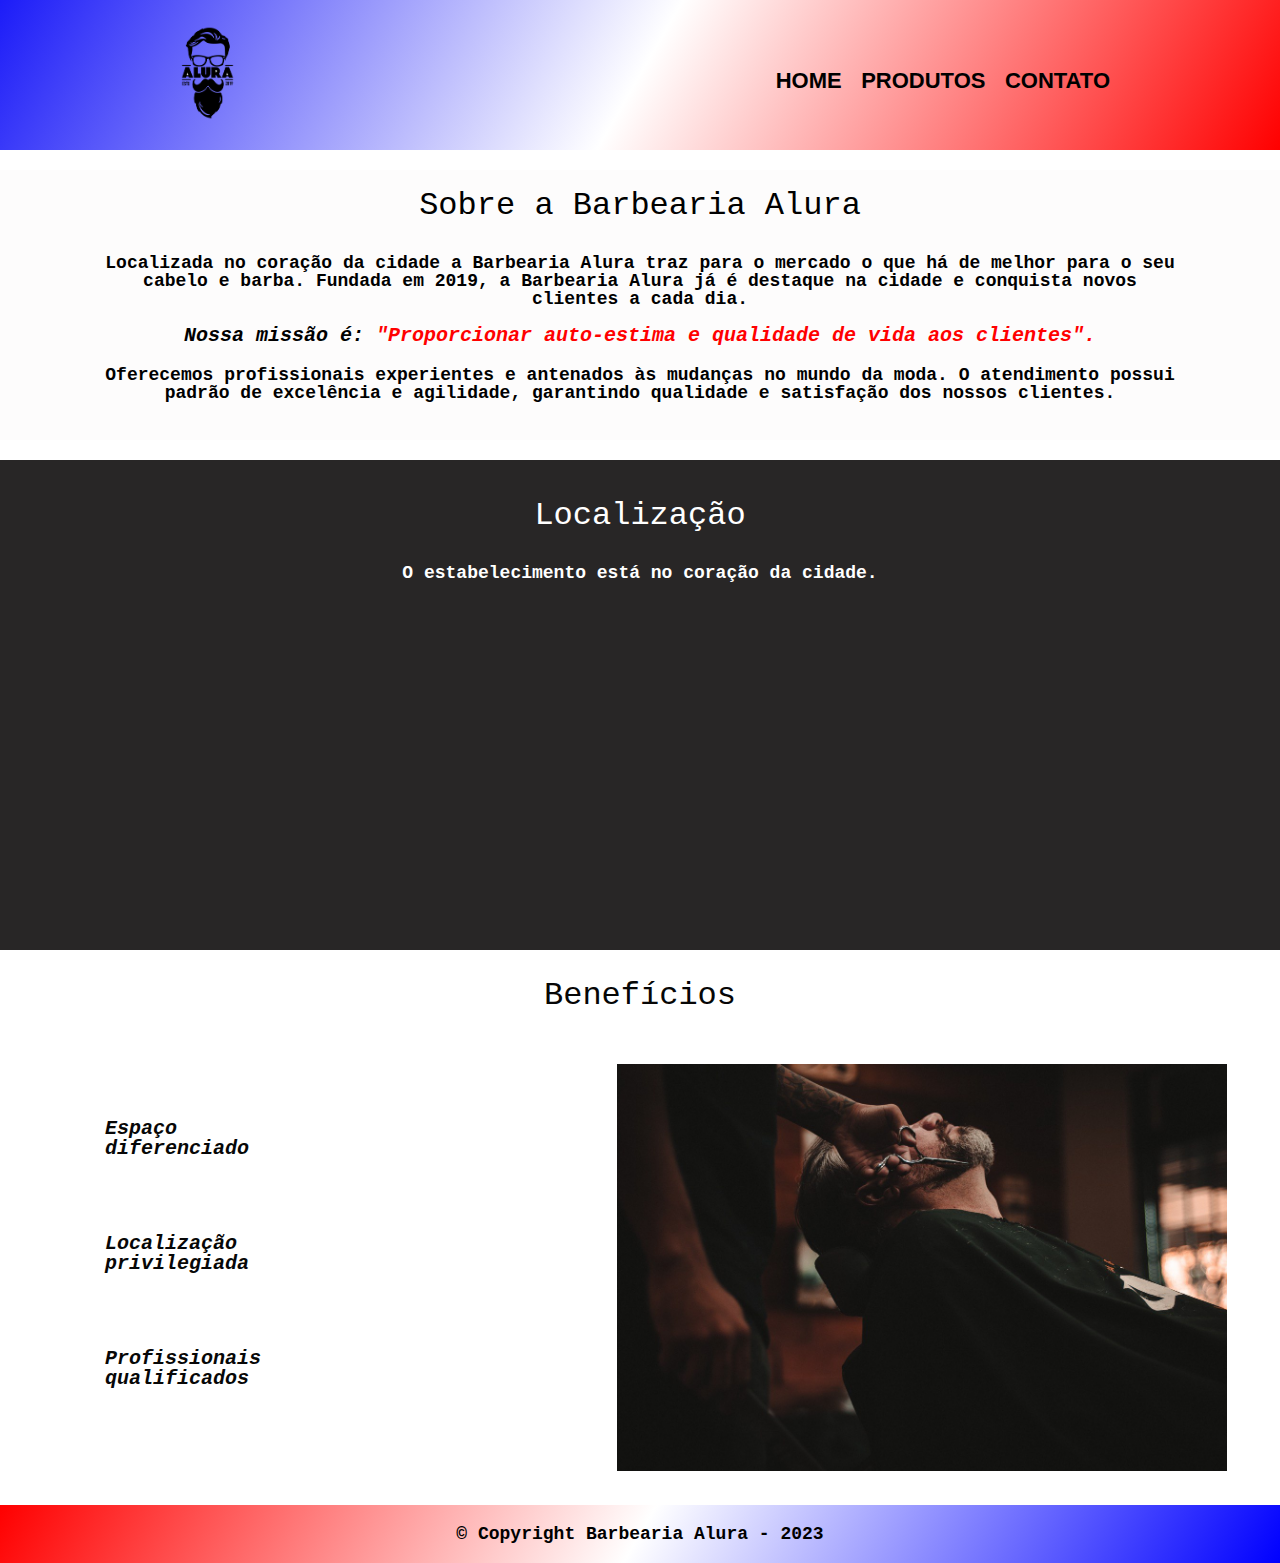
<file: index.html>
<!DOCTYPE html>
<html lang="en">
<head>
    <meta charset="UTF-8">
    <meta http-equiv="X-UA-Compatible" content="IE=edge">
    <meta name="viewport" content="width=, initial-scale=1.0">
   
    <link rel="stylesheet" href="reset.css">
    <link rel="stylesheet" href="CSS/style-home.css">
   
   
    <title>Barbearia Alura</title>
</head>
<body>
   
    <header>
        <div class="caixa">
            <h1> <img class="icon-1" src="CSS/imagens/logo.png" alt=""></h1>

            <nav>
                <ul>
                    <li><a href="#">Home</a></li>
                    <li><a href="produtos.html">Produtos</a></li>
                    <li><a href="contato.html">Contato</a></li>
                </ul>
            </nav>
        </div>
    </header>


    <main>
        <section class="principal">
            <h2 class="titulo-principal">Sobre a Barbearia Alura</h2>

            <p> Localizada no coração da cidade a <strong>Barbearia Alura</strong> traz para o mercado o que há de melhor 
            para o seu cabelo e barba. Fundada em 2019, a Barbearia Alura já é destaque na cidade e 
            conquista novos clientes a cada dia. </p>

            <p id="missao"> <em> Nossa missão é:<strong> "Proporcionar auto-estima e qualidade de vida aos clientes".</strong></em></p>

            <p> Oferecemos profissionais experientes e antenados às mudanças no mundo da moda. 
            O atendimento possui padrão de excelência e agilidade, garantindo qualidade e satisfação dos nossos clientes.</p>
        </section>

        <section id="mapa">
            <h3 class="titulo-principal-local">Localização</h3>
            <p class="frase-mapa">O estabelecimento está no coração da cidade. </p>

            <div class="container">
                <iframe class="mapa" src="https://www.google.com/maps/embed?pb=!1m18!1m12!1m3!1d3656.4078407285497!2d-46.63721302499061!3d-23.58970197878028!2m3!1f0!2f0!3f0!3m2!1i1024!2i768!4f13.1!3m3!1m2!1s0x94ce5bd9bb943bf5%3A0x6f642995c970f0fe!2scaelum%20alura!5e0!3m2!1spt-BR!2sbr!4v1685645154196!5m2!1spt-BR!2sbr" width="80%" height="300" style="border:none" allowfullscreen="" loading="lazy" referrerpolicy="no-referrer-when-downgrade"></iframe>
            </div>    
        </section>

        <section class="beneficios">
            <h3 class="titulo-principal">Benefícios</h3>

            <ul class="diferenciais">
                <li class="itens"><em>Espaço diferenciado</em></li>
                <li class="itens"><em>Localização privilegiada</em></li>
                <li class="itens"><em> Profissionais qualificados</em></li>
            </ul>

            <img src="CSS/imagens/beneficios.jpg" alt="" class="imagembeneficios">
        </section>
    </main>
    <footer>
        <p class="copyright">&copy; Copyright Barbearia Alura - 2023</p>
    </footer>
    

</body>
</html>
</file>
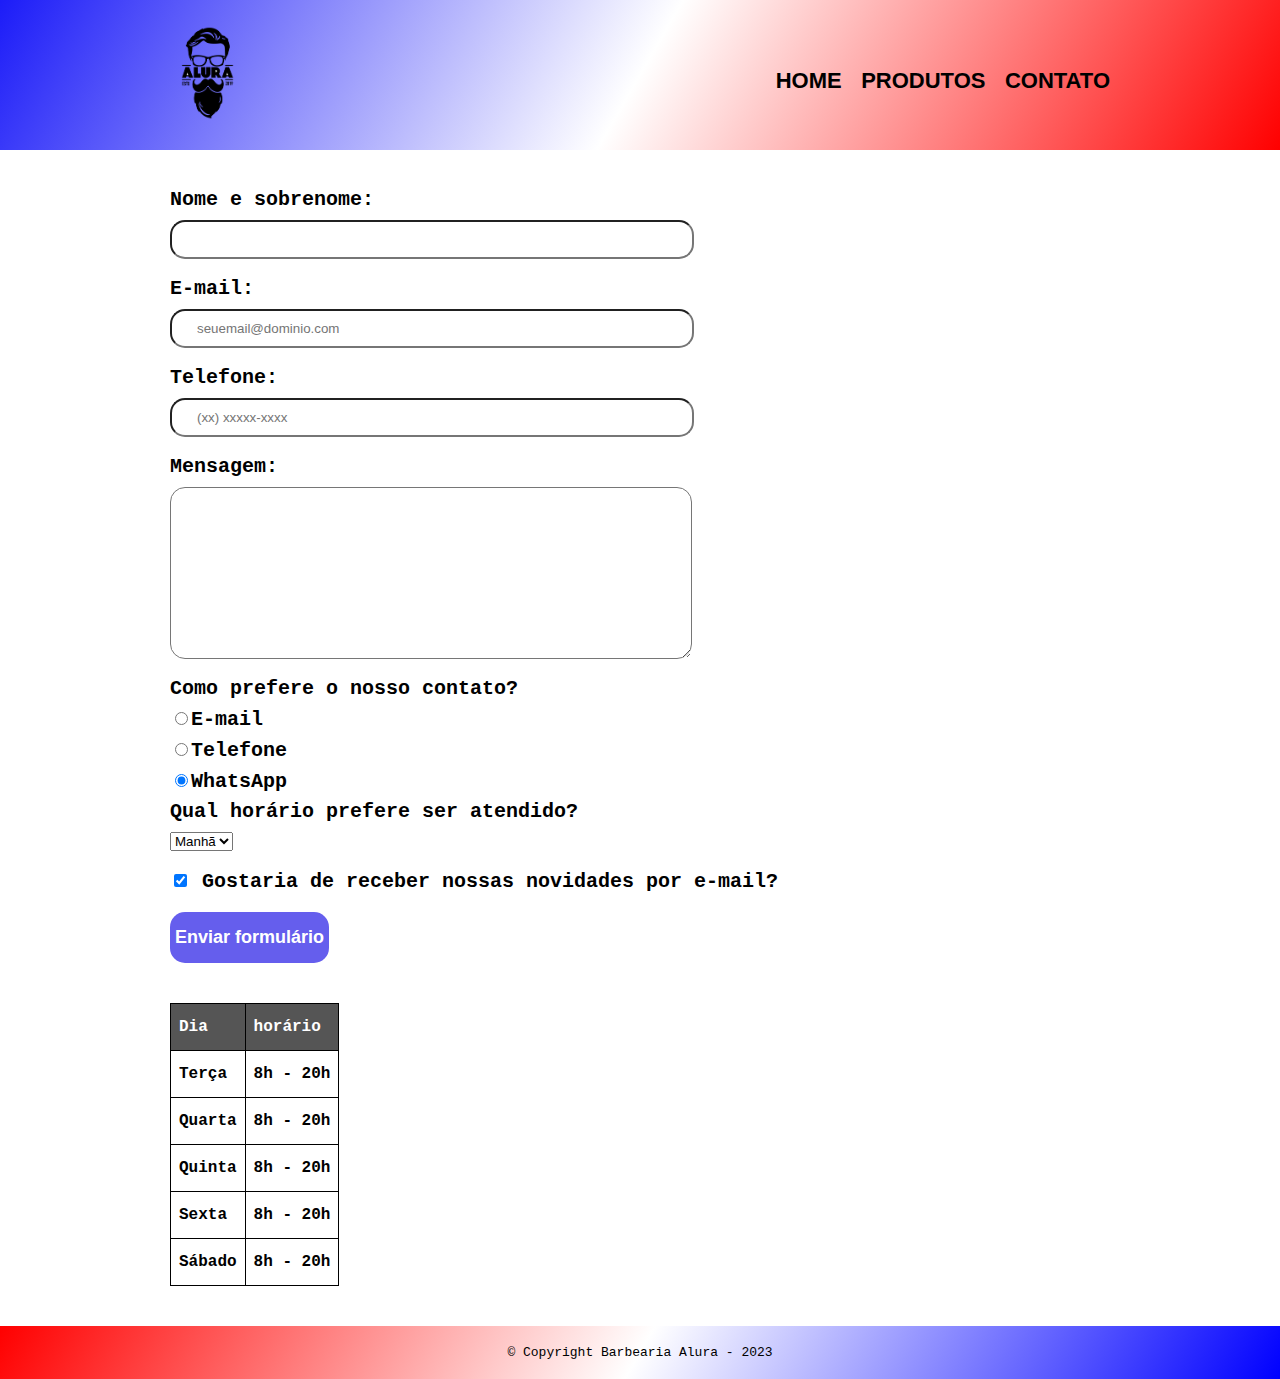
<file: contato.html>
<!DOCTYPE html>
<html lang="pt-br">
<head>
    <meta charset="UTF-8">
    <meta http-equiv="X-UA-Compatible" content="IE=edge">
    <meta name="viewport" content="width=device-width, initial-scale=1.0">
    <title>Contato - Barbearia Alura </title>
    
    <link rel="stylesheet" href="reset.css">
    <link rel="stylesheet" href="CSS/style.css">
</head>
    <body>

        <header>
            <div class="caixa">
                <h1> <img class="icon-1" src="CSS/imagens/logo.png" alt=""></h1>
    
                <nav>
                    <ul>
                        <li><a href="index.html">Home</a></li>
                        <li><a href="produtos.html">Produtos</a></li>
                        <li><a href="#">Contato</a></li>
                    </ul>
                </nav>
            </div>
        </header>

        <main>
            <form>
                <label for="nomesobrenome"> Nome e sobrenome:</label>
                <input type="text" id="nomesobrenome" class="input-padrao" required>
                
                <label for="email"> E-mail:</label>
                <input type="email" id="email" class="input-padrao" required placeholder="seuemail@dominio.com">
                
                <label for="telefone"> Telefone:</label>
                <input type="tel" id="telefone" class="input-padrao" required placeholder="(xx) xxxxx-xxxx">

                <label for="mensagem">Mensagem:</label>
                <textarea cols=70" rows="10" id="mensagem" class="input-padrao" required></textarea>

                <fieldset>
                    <legend>Como prefere o nosso contato?</legend>
                    <label for="radio-email"> <input type="radio" name="contato" value="email" id="radio-email">E-mail</label>
                   
                    
                    <label for="radio-telefone"><input type="radio" name="contato" value="telefone" id="radio-telefone">Telefone</label>
                    
                
                    <label for="radio-whatsapp"><input type="radio" name="contato" value="whatsapp" id="radio-whatsapp" checked>WhatsApp</label>    
                </fieldset>

                <fieldset>
                    <legend>Qual horário prefere ser atendido?</legend>
                    <select>
                        <option>Manhã</option>
                        <option>Tarde</option>
                        <option>Noite</option>
                    </select>
                </fieldset>

                <label class="checkbox"><input type="checkbox" checked> Gostaria de receber nossas novidades por e-mail?</label>

                <input type="submit" value="Enviar formulário" class="enviar">
           
            </form>

            <table>
                <thead>
                    <tr>
                        <td>Dia</td>
                        <td>horário</td>
                    </tr>
               </thead>
               <tbody>
                    <tr>
                        <td>Terça</td>
                        <td> 8h - 20h</td>
                    </tr>
                    <tr>
                        <td>Quarta</td>
                        <td> 8h - 20h</td>
                    </tr>
                    <tr>
                        <td>Quinta</td>
                        <td> 8h - 20h</td>
                    </tr>
                    <tr>
                        <td>Sexta</td>
                        <td> 8h - 20h</td>
                    </tr>
                    <tr>
                        <td>Sábado</td>
                        <td> 8h - 20h</td>
                    </tr>
                </tbody>
            </table>
        </main>



        <footer>
            <p class="copyright">&copy; Copyright Barbearia Alura - 2023</p>
        </footer>
</file>
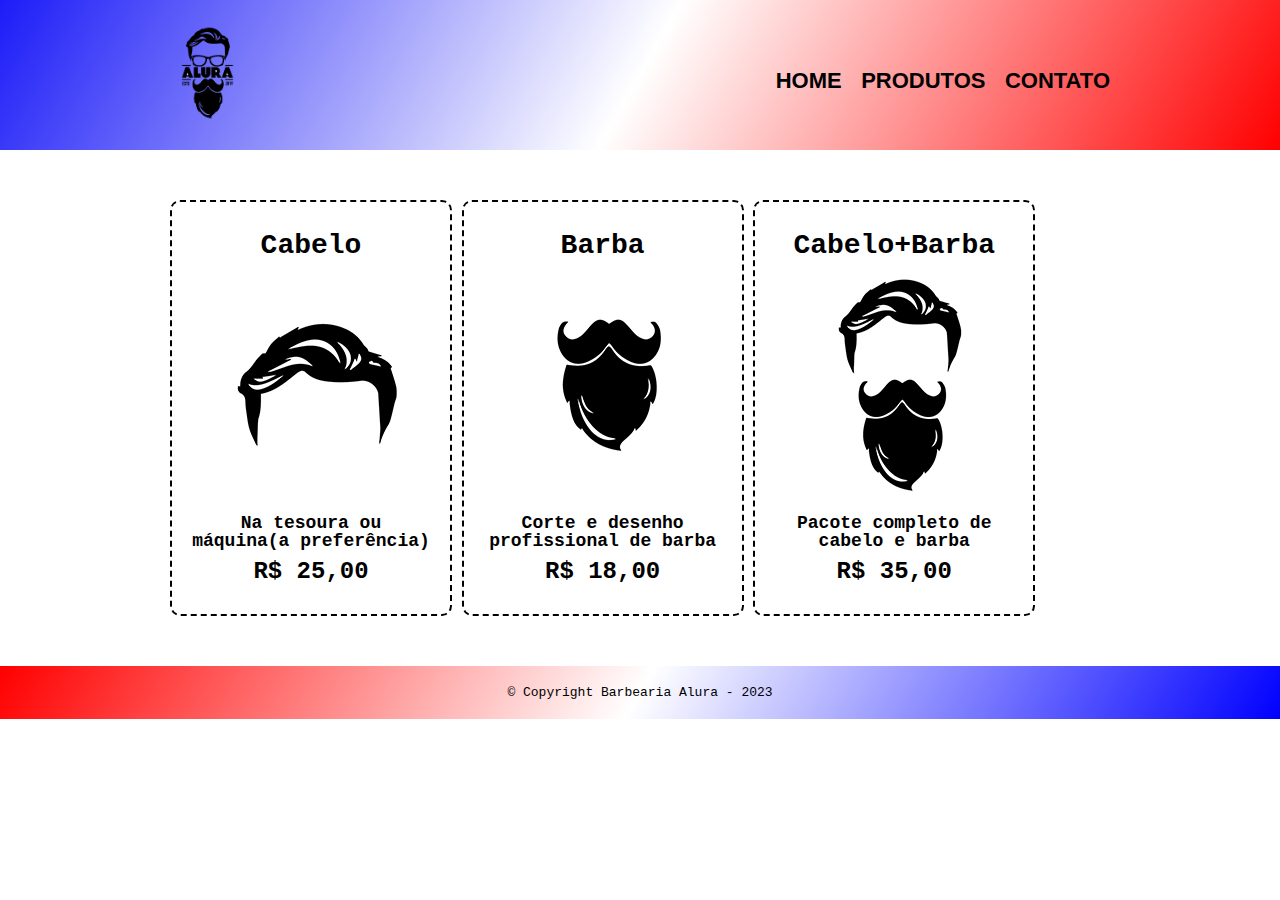
<file: produtos.html>
<!DOCTYPE html>
<html lang="pt-br">
<head>
    <meta charset="UTF-8">
    <meta http-equiv="X-UA-Compatible" content="IE=edge">
    <meta name="viewport" content="width=device-width, initial-scale=1.0">
    <title>Produtos - Barbearia Alura </title>
    
    <link rel="stylesheet" href="reset.css">
    <link rel="stylesheet" href="CSS/style.css">
</head>
    <body>

        <header>
            <div class="caixa">
                <h1> <img class="icon-1" src="CSS/imagens/logo.png" alt=""></h1>

                <nav>
                    <ul>
                        <li><a href="index.html">Home</a></li>
                        <li><a href="#">Produtos</a></li>
                        <li><a href="contato.html">Contato</a></li>
                    </ul>
                </nav>
            </div>
        </header>

        <main>
            <ul class="produtos">
                <li><h2>Cabelo</h2>
                <img src="CSS/imagens/cabelo.jpg">
                <p class="produto-descricao">Na tesoura ou máquina(a preferência)</p>
                <p class="produto-preco">R$ 25,00</p>
                </li>

                <li><h2>Barba</h2>
                <img src="CSS/imagens/barba.jpg">
                <p class="produto-descricao">Corte e desenho profissional de barba</p>
                <p class="produto-preco">R$ 18,00</p>
                </li>

                <li><h2>Cabelo+Barba</h2>
                <img src="CSS/imagens/cabelo+barba.jpg">
                <p class="produto-descricao">Pacote completo de cabelo e barba</p>
                <p class="produto-preco">R$ 35,00</p>
                </li>

            </ul>
        </main>
        
        <footer>
            <p class="copyright">&copy; Copyright Barbearia Alura - 2023</p>
        </footer>
        
    </body>
</html>
</file>
<file: CSS/style-home.css>
body {
    font-family: 'Courier New', Courier, monospace;
}


header{
    background: linear-gradient(120deg, rgb(28, 28, 248), white, red);
    padding: 20px 0;
}

.icon-1 {
    width: 8%;
    
}

.caixa {
    position: relative;
    width: 940px;
    margin: 0 auto;
}
nav {
    position: absolute;
    top: 50px;
    right: 0;
    font-family: Verdana, Geneva, Tahoma, sans-serif;
}

nav li{
    display: inline;
    margin: 0 0 0 15px;
}

@media screen and (max-width:  678px){
    nav li{
      display: none;
    }
}

nav a{
    text-transform: uppercase;
    color: #000000;
    font-weight: bold;
    font-size: 22px;
    text-decoration: none;
}

nav a:hover{
    color: rgb(82, 82, 172);
    text-decoration: underline;
}



.principal {
    background-color: #fdfcfc;
    padding: 20px;
    padding-left: 100px;
    padding-right: 100px;
    margin-bottom: 20px;
    margin-top: 20px;
}





.titulo-centralizado {
    text-align: center;
    font-weight: bold;
    font-size: 24px;
    margin-top: 20px;
    margin-bottom: 15px;
}


p {
    text-align: center;
    font-weight: bold;
    font-size: 18px;
}

        #mapa{
            height: 450px;
            background-color: #282626;
            padding-top: 40px;
        }

.titulo-principal-local {
   
    color: #FFFFFF;
    text-align: center;
    font-size: 2em;
    margin: 0 0 1em;
    
}

.frase-mapa{
    color: #FFFFFF;
}


#missao {
    font-size: 20px;
}

em strong {
    color: red;
}


.itens{
    font-style: italic;
    font-size: 20px;
    color: rgb(7, 7, 7);
    margin-top: 75px;
    margin-left: px;
    padding-left: 75px;
    font-weight: 800;
    
}

.container{
    justify-content: center;
    align-items: center;
    margin-left: 200px;
    margin-bottom: 20px;
}

.beneficios {
    background: #FFFFFF;
    padding: 30px;
    color: rgb(6, 6, 6);
    
}

@media screen and (max-width:  678px){
    .beneficios{
      padding-bottom: 5px;
      margin-bottom: 5px;
    }
}

.diferenciais {
    display: inline-block;
    vertical-align: top;
    width: 20%;
    margin-right: 15%;
}

@media screen and (max-width:  678px){
    .diferenciais{
      text-align: center;
      padding-top: 5px;
      margin-top: 5px;
      margin-bottom: 30px;
    }
}

.imagembeneficios {
    width: 50%;
    margin-top: 20px;
    margin-left: 150px;
}

@media screen and (max-width:  678px){
    .imagembeneficios{
      display: none;
    }
}

footer {
    text-align: center;
    background: linear-gradient(120deg, red, white, blue);;
    padding: 20px;
    
}

.principal p {
    margin:  0 0 1em;
}

.principal em {
    font-style: italic;
}


iframe {
    margin-left: 20px ;
}

@media screen and (max-width:  678px){
    iframe{
      padding-right: 400px;
      width: 100%;
    }
}

.titulo-principal {
    text-align: center;
    font-size: 2em;
    margin: 0 0 1em;
    
}

.frase-mapa {
    margin:  0 0 1em;
}
</file>
<file: CSS/style.css>
body {
    font-family: 'Courier New', Courier, monospace;
}

header{
    background: linear-gradient(120deg, rgb(28, 28, 248), white, red);
    padding: 20px 0;
}

.icon-1 {
    width: 8%;
    
}

.caixa {
    position: relative;
    width: 940px;
    margin: 0 auto;
}

nav {
    position: absolute;
    top: 50px;
    right: 0;
    font-family: Verdana, Geneva, Tahoma, sans-serif;
}

nav li{
    display: inline;
    margin: 0 0 0 15px;
}

@media screen and (max-width:  678px){
    nav li{
      display: none;
    }
}

nav a{
    text-transform: uppercase;
    color: #000000;
    font-weight: bold;
    font-size: 22px;
    text-decoration: none;
}

nav a:hover{
    color: rgb(82, 82, 172);
    text-decoration: underline;
}



.produtos {
    width: 940px;
    margin: 0 auto;
    padding: 50px 0;
}

.produtos li {
    display: inline-block;
    text-align: center;
    width: 30%;
    vertical-align: top;
    margin: 0 1,5;
    padding: 30px 20px;
    box-sizing: border-box;
    border: 2px dashed #000000;
    border-radius: 10px;
  
}

@media screen and (max-width:  678px){
    .produtos li {
        display:flex;
        flex-wrap: wrap;
        text-align: center;
        justify-content: center;
        align-items: center;
        margin-left: 55px;
        margin-bottom: 30px;
    }
}

.produtos li:hover {
    border-color:  rgb(82, 82, 172);
    
}

.produtos li:hover h2 {
    font-size: 35px;
}

.produtos h2 {
    font-size: 28px;
    font-weight: bold;
}

.produto-descricao {
    font-size: 18px;
}

.produto-preco {
    font-size: 24px;
    font-weight: bold;
    margin: 10px 0 0;
}

.logo-white {
    width: 5%;

}

footer {
    text-align: center;
    background: linear-gradient(120deg, red, white, blue);;
    padding: 20px;
    
}

.copyright{
    color: black;
    font-size: 13px;
}

main {
    width: 940px;
    margin: 0 auto;
    font-weight: 600;
}

form {
    margin: 40px 0;
}

form label, form legend {
    display: block;
    font-size: 20px;
    margin: 0 0 10px;
}

.input-padrao {
    display: block;
    margin: 0 0 20px;
    padding: 10px 25px;
    border-radius: 15px;
    width: 50%;
}

.checkbox {
    margin: 20px 0;
}

.enviar {
    padding: 15px 5px;
    border-radius: 15px;
    background: rgb(101, 94, 237);
    color: white;
    font-weight: bold;
    font-size: 18px;
    border: none;
    transition: 1s background;
    cursor: pointer;
}

.enviar:hover {
    background: red;
    transform: scale(1.1);
}

table {
    margin: 20px 0 40px;

}

thead {
    background: #555555;
    color: white;
    font-weight: bold;
}

td, tr{
    border: 1px solid #000000;
    padding: 15px 8px
}
</file>
